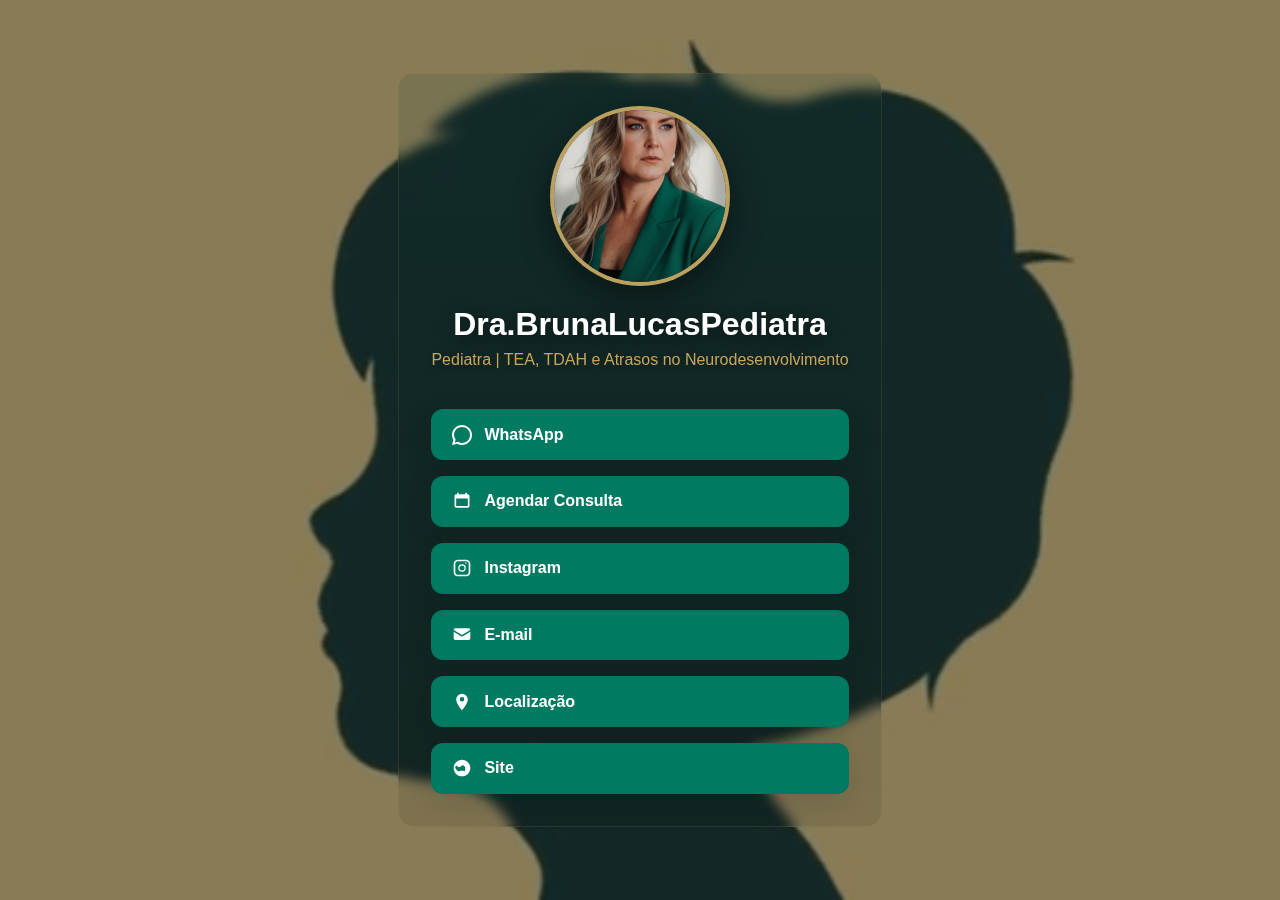
<file: LinkDraBruna.html>
<!DOCTYPE html>
<html lang="en">
<head>
    <meta charset="UTF-8">
    <meta name="viewport" content="width=device-width, initial-scale=1.0">
    <link rel="stylesheet" href="style.css">

    <title>perfil contatos</title>
</head>
<body>

<!-- Linktree Section -->
    <section class="linktree-section" id="linktree">
        <!-- vídeo de fundo: coloque o arquivo em img/bg-loop.mp4 (ou altere o caminho abaixo) -->
        <video class="bg-video" autoplay muted loop playsinline poster="img/Dra. Bruna.jpg" aria-hidden="true">
            <source src="videos/videoplayback.mp4" type="video/mp4">
            <!-- fallback: imagem -->
            Seu navegador não suporta vídeo. <img src="img/Dra. Bruna.jpg" alt="">
        </video>
        <div class="profile-container">
            <!-- usar foto real em assets/bruna-profile.jpg -->
            <img src="img/Dra. Bruna.jpg" alt="Foto Dra. Bruna Lucas" class="profile-photo" tabindex="0">

            <h1 class="profile-name">Dra.BrunaLucasPediatra</h1>
            <p class="profile-title">Pediatra | TEA, TDAH e Atrasos no Neurodesenvolvimento</p>

            <div class="links-container">
                <a href="https://wa.me/5562983100023?text=Ol%C3%A1%2C%20gostaria%20de%20agendar%20uma%20consulta" target="_blank" rel="noopener noreferrer" class="link-button"
                    aria-label="Whatsapp">
                    <!-- SVG ícone WhatsApp -->
                    <svg viewBox="0 0 24 24" aria-hidden="true" focusable="false">
                        <path fill="currentColor"
                            d="M20.52 3.48A11.94 11.94 0 0012 0C5.37 0 0 5.37 0 12c0 2.12.56 4.14 1.62 5.95L0 24l6.32-1.64A11.94 11.94 0 0012 24c6.63 0 12-5.37 12-12 0-3.21-1.26-6.22-3.48-8.52zM12 21.6c-1.6 0-3.16-.42-4.54-1.22l-.33-.19-3.75.98.99-3.67-.21-.36A9.6 9.6 0 012.4 12c0-5.31 4.29-9.6 9.6-9.6 2.57 0 4.98.99 6.8 2.81A9.52 9.52 0 0121.6 12c0 5.31-4.29 9.6-9.6 9.6z" />
                    </svg>
                    <span>WhatsApp</span>
                </a>

                <a href="https://wa.me/5562983100023?text=Ol%C3%A1%2C%20gostaria%20de%20agendar%20uma%20consulta"
                    target="_blank" rel="noopener noreferrer" class="link-button" aria-label="Agendar consulta">
                    <!-- SVG ícone calendar -->
                    <svg viewBox="0 0 24 24" aria-hidden="true" focusable="false">
                        <path fill="currentColor"
                            d="M19 4h-1V2h-2v2H8V2H6v2H5a2 2 0 00-2 2v12a2 2 0 002 2h14a2 2 0 002-2V6a2 2 0 00-2-2zm0 14H5V9h14v9z" />
                    </svg>
                    <span>Agendar Consulta</span>
                </a>

                <a href="https://www.instagram.com/dra.brunalucaspediatra?utm_source=ig_web_button_share_sheet&igsh=ZDNlZDc0MzIxNw=="
                    target="_blank" rel="noopener noreferrer" class="link-button" aria-label="Instagram">
                    <!-- SVG ícone Instagram (simplificado) -->
                    <svg viewBox="0 0 24 24" aria-hidden="true" focusable="false">
                        <path fill="currentColor"
                            d="M7 2C4.24 2 2 4.24 2 7v10c0 2.76 2.24 5 5 5h10c2.76 0 5-2.24 5-5V7c0-2.76-2.24-5-5-5H7zm10 2a3 3 0 013 3v10a3 3 0 01-3 3H7a3 3 0 01-3-3V7a3 3 0 013-3h10zM12 7.5A4.5 4.5 0 1016.5 12 4.5 4.5 0 0012 7.5zm0 7.5A3 3 0 1115 12a3 3 0 01-3 3zM17.5 6.1a.9.9 0 11-.9-.9.9.9 0 01.9.9z" />
                    </svg>
                    <span>Instagram</span>
                </a>

                <a href="mailto:dra.brunalucaspediatra@gmail.com" class="link-button" aria-label="E-mail">
                    <!-- SVG ícone email -->
                    <svg viewBox="0 0 24 24" aria-hidden="true" focusable="false">
                        <path fill="currentColor"
                            d="M20 4H4a2 2 0 00-2 2v0l10 6 10-6v0a2 2 0 00-2-2zM2 8v8a2 2 0 002 2h16a2 2 0 002-2V8l-10 6L2 8z" />
                    </svg>
                    <span>E-mail</span>
                </a>

                <a href="https://maps.app.goo.gl/AXLDYGehHSSDEPUj6?g_st=ipc" target="_blank" rel="noopener noreferrer"
                    class="link-button" aria-label="Localização">
                    <!-- SVG ícone location -->
                    <svg viewBox="0 0 24 24" aria-hidden="true" focusable="false">
                        <path fill="currentColor"
                            d="M12 2a7 7 0 00-7 7c0 5.25 7 13 7 13s7-7.75 7-13a7 7 0 00-7-7zm0 9.5A2.5 2.5 0 1112 6a2.5 2.5 0 010 5.5z" />
                    </svg>
                    <span>Localização</span>
                </a>
                <a href="https://drabrunalucas.com.br/" target="_blank" rel="noopener noreferrer"
                    class="link-button" aria-label="Site">
                    <!-- SVG ícone site (globo terrestre) -->
                    <svg viewBox="0 0 24 24" aria-hidden="true" focusable="false" width="24" height="24">
                        <path fill="currentColor" d="M12 2C6.48 2 2 6.48 2 12s4.48 10 10 10 10-4.48 10-10S17.52 2 12 2zm3.6 14.12c-.32-.17-.71-.32-1.17-.46-.86-.25-1.87-.4-2.69-.4-.82 0-1.83.15-2.69.4-.46.14-.85.29-1.17.46A8.05 8.05 0 014 12c0-1.1.23-2.16.65-3.11.05.01.09.04.14.06.46.25.9.5 1.4.68C6.5 10.39 7.4 11 8.5 11c1.1 0 2-.61 2.83-1.37.57-.51 1.08-.99 1.67-1.37C14.3 9 15.1 10 15.6 11c.72 1.53.4 3.3-.4 4.62zM9 6.9c.2 1.1.56 2 1.05 2.9C9.88 9.02 9.46 7.99 9 6.9z"/>
                    </svg>
                    <span>Site</span>
                </a>
            </div>
        </div>

       
    </section>

    </body>
</html>
</file>
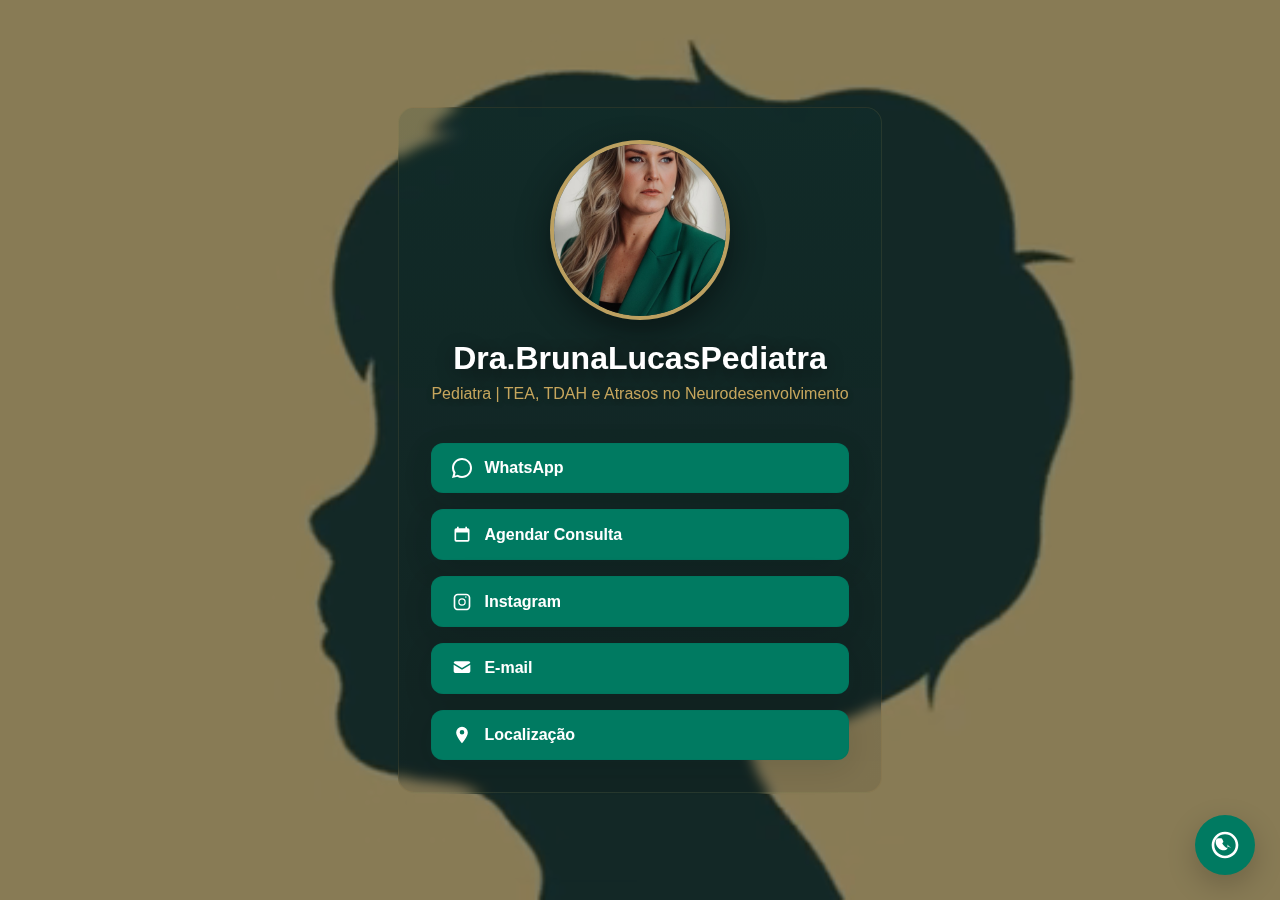
<file: perfil-contatos.html>
<!DOCTYPE html>
<html lang="en">
<head>
    <meta charset="UTF-8">
    <meta name="viewport" content="width=device-width, initial-scale=1.0">
    <link rel="stylesheet" href="style.css">

    <title>perfil contatos</title>
</head>
<body>

<!-- Linktree Section -->
    <section class="linktree-section" id="linktree">
        <!-- vídeo de fundo: coloque o arquivo em img/bg-loop.mp4 (ou altere o caminho abaixo) -->
        <video class="bg-video" autoplay muted loop playsinline poster="img/Dra. Bruna.jpg" aria-hidden="true">
            <source src="videos/videoplayback.mp4" type="video/mp4">
            <!-- fallback: imagem -->
            Seu navegador não suporta vídeo. <img src="img/Dra. Bruna.jpg" alt="">
        </video>
        <div class="profile-container">
            <!-- usar foto real em assets/bruna-profile.jpg -->
            <img src="img/Dra. Bruna.jpg" alt="Foto Dra. Bruna Lucas" class="profile-photo" tabindex="0">

            <h1 class="profile-name">Dra.BrunaLucasPediatra</h1>
            <p class="profile-title">Pediatra | TEA, TDAH e Atrasos no Neurodesenvolvimento</p>

            <div class="links-container">
                <a href="https://wa.me/5562983100023?text=Ol%C3%A1%2C%20gostaria%20de%20agendar%20uma%20consulta" target="_blank" rel="noopener noreferrer" class="link-button"
                    aria-label="Whatsapp">
                    <!-- SVG ícone WhatsApp -->
                    <svg viewBox="0 0 24 24" aria-hidden="true" focusable="false">
                        <path fill="currentColor"
                            d="M20.52 3.48A11.94 11.94 0 0012 0C5.37 0 0 5.37 0 12c0 2.12.56 4.14 1.62 5.95L0 24l6.32-1.64A11.94 11.94 0 0012 24c6.63 0 12-5.37 12-12 0-3.21-1.26-6.22-3.48-8.52zM12 21.6c-1.6 0-3.16-.42-4.54-1.22l-.33-.19-3.75.98.99-3.67-.21-.36A9.6 9.6 0 012.4 12c0-5.31 4.29-9.6 9.6-9.6 2.57 0 4.98.99 6.8 2.81A9.52 9.52 0 0121.6 12c0 5.31-4.29 9.6-9.6 9.6z" />
                    </svg>
                    <span>WhatsApp</span>
                </a>

                <a href="https://wa.me/5562983100023?text=Ol%C3%A1%2C%20gostaria%20de%20agendar%20uma%20consulta"
                    target="_blank" rel="noopener noreferrer" class="link-button" aria-label="Agendar consulta">
                    <!-- SVG ícone calendar -->
                    <svg viewBox="0 0 24 24" aria-hidden="true" focusable="false">
                        <path fill="currentColor"
                            d="M19 4h-1V2h-2v2H8V2H6v2H5a2 2 0 00-2 2v12a2 2 0 002 2h14a2 2 0 002-2V6a2 2 0 00-2-2zm0 14H5V9h14v9z" />
                    </svg>
                    <span>Agendar Consulta</span>
                </a>

                <a href="https://www.instagram.com/dra.brunalucaspediatra?utm_source=ig_web_button_share_sheet&igsh=ZDNlZDc0MzIxNw=="
                    target="_blank" rel="noopener noreferrer" class="link-button" aria-label="Instagram">
                    <!-- SVG ícone Instagram (simplificado) -->
                    <svg viewBox="0 0 24 24" aria-hidden="true" focusable="false">
                        <path fill="currentColor"
                            d="M7 2C4.24 2 2 4.24 2 7v10c0 2.76 2.24 5 5 5h10c2.76 0 5-2.24 5-5V7c0-2.76-2.24-5-5-5H7zm10 2a3 3 0 013 3v10a3 3 0 01-3 3H7a3 3 0 01-3-3V7a3 3 0 013-3h10zM12 7.5A4.5 4.5 0 1016.5 12 4.5 4.5 0 0012 7.5zm0 7.5A3 3 0 1115 12a3 3 0 01-3 3zM17.5 6.1a.9.9 0 11-.9-.9.9.9 0 01.9.9z" />
                    </svg>
                    <span>Instagram</span>
                </a>

                <a href="mailto:dra.brunalucaspediatra@gmail.com" class="link-button" aria-label="E-mail">
                    <!-- SVG ícone email -->
                    <svg viewBox="0 0 24 24" aria-hidden="true" focusable="false">
                        <path fill="currentColor"
                            d="M20 4H4a2 2 0 00-2 2v0l10 6 10-6v0a2 2 0 00-2-2zM2 8v8a2 2 0 002 2h16a2 2 0 002-2V8l-10 6L2 8z" />
                    </svg>
                    <span>E-mail</span>
                </a>

                <a href="https://maps.app.goo.gl/AXLDYGehHSSDEPUj6?g_st=ipc" target="_blank" rel="noopener noreferrer"
                    class="link-button" aria-label="Localização">
                    <!-- SVG ícone location -->
                    <svg viewBox="0 0 24 24" aria-hidden="true" focusable="false">
                        <path fill="currentColor"
                            d="M12 2a7 7 0 00-7 7c0 5.25 7 13 7 13s7-7.75 7-13a7 7 0 00-7-7zm0 9.5A2.5 2.5 0 1112 6a2.5 2.5 0 010 5.5z" />
                    </svg>
                    <span>Localização</span>
                </a>
            </div>
        </div>

       
    </section>

    <a href="https://wa.me/5562983100023?text=Ol%C3%A1!%20Gostaria%20de%20agendar%20uma%20consulta." class="whatsapp-float" target="_blank" rel="noopener noreferrer" aria-label="Abrir conversa no WhatsApp">
        <svg xmlns="http://www.w3.org/2000/svg" viewBox="0 0 24 24" fill="currentColor" width="32px" height="32px">
            <path d="M16.6 14.2l-1.5-0.7c-0.5-0.2-0.8-0.1-1.1 0.2l-0.5 0.6c-1.5-0.8-2.8-2.1-3.6-3.6l0.6-0.5c0.3-0.3 0.4-0.6 0.2-1.1l-0.7-1.5c-0.2-0.5-0.7-0.7-1.2-0.7H7.1c-0.5 0-1 0.2-1.3 0.5C5.3 8.1 5 8.8 5 9.5c0 3.5 2.8 6.5 6.5 6.5c0.7 0 1.4-0.3 1.9-0.8c0.3-0.3 0.5-0.8 0.5-1.3v-1.4c0-0.5-0.2-1-0.7-1.2z M12 2C6.5 2 2 6.5 2 12s4.5 10 10 10s10-4.5 10-10S17.5 2 12 2zm0 18c-4.4 0-8-3.6-8-8s3.6-8 8-8s8 3.6 8 8s-3.6 8-8 8z"/>
        </svg>
    </a>

    </body>
</html>
</file>
<file: style.css>
* {
    margin: 0;
    padding: 0;
    box-sizing: border-box;
}

:root {
    /* paleta inspirada na logo */
    --brand-dark: #0a3832;
    /* fundo profundo da logo */
    --brand: #007a61;
    /* verde principal */
    --gold: #c6a65d;
    /* dourado quente */
    --white: #FFFFFF;
    --muted-bg: #f8f7f5;
    --text-dark: #1e2f2d;
    --header-height: 80px;
    --footer-height: 80px;
}

html,
body {
    font-family: 'Poppins', sans-serif;
    color: var(--text-dark);
    overflow-x: hidden;
    max-width: 100%;
    background: var(--muted-bg);
}

/* ===== HEADER E NAVEGAÇÃO ===== */
.header {
    position: fixed;
    top: 0;
    left: 0;
    right: 0;
    z-index: 999;
    background: linear-gradient(180deg, rgba(10, 56, 50, 0.98), rgba(10, 56, 50, 0.92));
    backdrop-filter: blur(8px);
    border-bottom: 1px solid rgba(198, 166, 93, 0.1);
    box-shadow: 0 4px 20px rgba(0, 0, 0, 0.1);
}

.header-container {
    max-width: 1200px;
    margin: 0 auto;
    padding: 0.75rem 2rem;
    display: flex;
    justify-content: space-between;
    align-items: center;
}

.logo-container {
    flex-shrink: 0;
}

.logo-link {
    display: flex;
    align-items: center;
    text-decoration: none;
    transition: transform 0.3s ease;
}

.logo-link:hover {
    transform: scale(1.05);
}

.logo-img {
    width: auto;
    height: 55px;
    object-fit: cover;
    display: block;
}

/* Menu Hamburguer */
.menu-toggle {
    display: none;
    flex-direction: column;
    gap: 5px;
    background: transparent;
    border: none;
    cursor: pointer;
    padding: 0.5rem;
    align-items: center;
    z-index: 1001;
}

.hamburger {
    display: flex;
    flex-direction: column;
    gap: 5px;
    margin-right: 23px;
}

.line {
    width: 24px;
    height: 2.5px;
    background: var(--white);
    border-radius: 2px;
    transition: all 0.3s ease;
}

.menu-toggle.active .line1 {
    transform: rotate(45deg) translate(8px, 8px);
}

.menu-toggle.active .line2 {
    opacity: 0;
}

.menu-toggle.active .line3 {
    transform: rotate(-45deg) translate(8px, -8px);
}

/* Navegação Desktop */
.navbar {
    display: flex;
    align-items: center;
}

.nav-list {
    display: flex;
    list-style: none;
    gap: 0.5rem;
    align-items: center;
    margin: 0;
    padding: 0;
}

.nav-link {
    color: rgba(255, 255, 255, 0.9);
    text-decoration: none;
    padding: 0.75rem 1.25rem;
    border-radius: 8px;
    font-weight: 400;
    transition: all 0.3s ease;
    font-size: 0.95rem;
    position: relative;
}

.nav-link:hover {
    color: var(--white);
    background: rgba(203, 168, 90, 0.1);
}

.nav-link.cta-link {
    background: linear-gradient(90deg, var(--gold), #d8b35a);
    color: var(--brand-dark);
    font-weight: 500;
    padding: clamp(0.6rem, 2vw, 0.75rem) clamp(1rem, 3vw, 1.5rem);
    font-size: clamp(0.9rem, 2.5vw, 1rem);
}

.nav-link.cta-link:hover {
    background: linear-gradient(90deg, #d8b35a, var(--gold));
    color: var(--brand-dark);
}

.nav-link.cta-link:hover {
    background: linear-gradient(90deg, #d8b35a, var(--gold));
    transform: translateY(-2px);
    box-shadow: 0 8px 20px rgba(203, 168, 90, 0.3);
}

/* ===== SEÇÃO HERO ===== */
.hero-section {
    /* minimizar overflow causado por header fixo: usa viewport minus header */
    min-height: calc(100vh - var(--header-height));
    display: flex;
    align-items: center;
    justify-content: center;
    position: relative;
    overflow: hidden;
    /* Garante que o overlay não vaze */
    padding-top: var(--header-height);
    /* ajusta para o header */
}

.hero-background {
    position: absolute;
    inset: 0;
    background: linear-gradient(135deg, rgba(11, 58, 52, 0.993) 70%, rgba(0, 122, 97, 0.38) 60%);
    z-index: 0;
}

.hero-gradient-overlay {
    position: absolute;
    inset: 0;
    background: radial-gradient(circle at 60% 40%, rgba(198, 166, 93, 0.08) 0%, transparent 60%);
    z-index: 1;
}

.hero-content {
    display: grid;
    /* columns: main text flexible + visual column fixed-ish */
    grid-template-columns: minmax(0, 1fr) minmax(300px, 520px);
    /* Colunas mais flexíveis */
    gap: 2.5rem;
    align-items: center;
    z-index: 2;
    position: relative;
    max-width: 1200px;
    margin: 0 auto;
    padding: 2rem;
    width: 100%;
}

.hero-image {
    animation: fadeInRight 0.8s ease-out;
    position: relative;
    display: flex;
    align-items: center;
    justify-content: center;
    /* keeps image column from shrinking too much on wide screens */
    max-width: 520px;
    width: 100%;
}

/* Avoid hero-image overlapping text on larger displays */
@media (min-width: 900px) {
    .hero-content {
        display: flex; /* Alterado para flexbox */
        flex-direction: column; /* Empilha os itens verticalmente */
        align-items: center; /* Centraliza os itens */
        gap: 3rem;
    }

    .hero-image {
        order: -1; /* Coloca a imagem acima do texto */
        justify-self: center; /* Centraliza a imagem na coluna */
        max-width: 520px;
    }

    .hero-text {
        order: 1; /* Coloca o texto abaixo da imagem */
        text-align: center; /* Centraliza o texto */
        padding-right: 0; /* Remove padding lateral desnecessário */
        position: relative;
        z-index: 3;
    }
}

@media (min-width: 1200px) {
    .hero-content {
        gap: 4rem;
        /* even larger gap on wide desktop */
    }

    .hero-image {
        max-width: 600px;
        /* allow larger hero image but still within column width */
    }

    .hero-text {
        padding-right: 2rem;
        /* more breathing room */
    }
}

/* On very wide screens increase visual presence slightly */
@media (min-width: 1400px) {
    .hero-content {
        grid-template-columns: minmax(0, 1fr) minmax(360px, 600px);
        gap: 3.5rem;
    }

    .hero-image {
        max-width: 600px;
    }
}

.hero-text {
    color: var(--white);
    animation: fadeInUp 0.8s ease-out;
}

.hero-title {
    font-size: clamp(2.2rem, 5vw, 3.2rem);
    font-weight: 700;
    margin-bottom: 1rem;
    z-index: 100;
    line-height: 1.2;
    color: var(--white); /* Adicionado para garantir a cor branca */
}

/* Container for the canvas-powered particle title reveal */
.hero-title-wrapper {
    display: inline-block;
    position: relative;
    line-height: 1.2;
    vertical-align: middle;
}

/* Canvas overlay that draws the particles. The DOM H1 remains in place for accessibility and SEO */
.title-canvas {
    position: absolute;
    inset: 0;
    width: 100%;
    height: 100%;
    pointer-events: none;
    /* allow clicks to pass through to the CTA */
    z-index: 5;
    mix-blend-mode: screen;
    /* subtle color blend over the background */
}



/* fallback for users that prefer reduced motion */
.hero-title-wrapper.reduced-motion .hero-title {
    color: var(--white);
    text-shadow: 0 4px 15px rgba(0, 0, 0, 0.25);
}

/* Respect prefer-reduced-motion: hide the particle canvas and show H1 */
@media (prefers-reduced-motion: reduce) {
    .title-canvas {
        display: none !important;
    }

    .hero-title-wrapper .hero-title {
        color: var(--white) !important;
    }
}

/* Smaller screens: reduce particle density and keep the canvas aligned */
@media (max-width: 900px) {
    .title-canvas {
        mix-blend-mode: normal;
    }
}

.hero-subtitle {
    font-size: clamp(1.1rem, 2.5vw, 1.3rem);
    color: rgba(255, 255, 255, 0.9);
    margin-bottom: 2rem;
    font-weight: 400;
    max-width: 550px;
}

.hero-cta {
    display: flex;
    gap: 1rem;
    flex-wrap: wrap;
    margin-bottom: 3rem;
}

.btn-lg {
    padding: 1rem 2rem;
    font-size: 1rem;
    border-radius: 12px;
    text-decoration: none;
    font-weight: 600;
    transition: all 0.3s ease;
    display: inline-block;
    border: none;
    cursor: pointer;
}

.btn-primary {
    background: linear-gradient(90deg, var(--gold), #d8b35a);
    color: var(--brand-dark);
    box-shadow: 0 10px 25px rgba(198, 166, 93, 0.25);
}

.btn-primary:hover {
    transform: translateY(-3px);
    box-shadow: 0 12px 35px rgba(198, 166, 93, 0.35);
    background: linear-gradient(90deg, #d8b35a, var(--gold));
}

.btn-ghost {
    background: rgba(238, 161, 61, 0.705);
    color: var(--white);
    border: 2px solid rgba(255, 255, 255, 0.89);
}

.btn-ghost:hover {
    background: rgb(74, 100, 73);
    border-color: var(--white);
}

.hero-badges {
    display: flex;
    flex-direction: column;
    gap: 0.75rem;
}

.badge-item {
    display: flex;
    align-items: center;
    gap: 0.75rem;
    font-size: 0.95rem;
    color: rgba(255, 255, 255, 0.9);
}

.badge-icon {
    display: inline-flex;
    align-items: center;
    justify-content: center;
    width: 24px;
    height: 24px;
    background: rgba(198, 166, 93, 0.2);
    border-radius: 50%;
    color: var(--gold);
    font-weight: 700;
    flex-shrink: 0;
}

.hero-image {
    animation: fadeInRight 0.8s ease-out;
    position: relative;
    display: flex;
    align-items: center;
    justify-content: center;
    /* keep column width bounded */
    max-width: 520px;
    width: 100%;
}

.image-wrapper {
    position: relative;
    display: inline-block;
    width: 100%;
    /* Ocupa toda a coluna do grid */
    height: 100%;
    /* Ocupa toda a altura disponível */
    margin: 0 auto;
}

/* Specific sizing for hero slideshow wrapper to ensure a wide rectangular hero */
.image-wrapper.hero-slideshow {
    max-width: 100%;
    /* Remove max-width fixo para se adaptar ao grid */
    width: 100%;
    height: 600px;
    margin: 0 auto;
    border-radius: 20px;
}

/* Smaller screens: stack hero content and reduce hero height */
@media (max-width: 900px) {
    .hero-section {
        padding-top: 100px;
        /* Mais espaço no topo em telas menores */
        padding-bottom: 4rem;
        min-height: auto;
        /* Altura automática para se ajustar ao conteúdo */
    }

    .hero-content {
        grid-template-columns: 1fr;
        gap: 1.5rem;
        padding: 1.5rem;
        text-align: center;
        /* Centraliza o texto quando empilhado */
    }

    .hero-image {
        order: -1;
        /* coloca a imagem acima do texto no mobile */
        max-width: 100%;
        margin-bottom: 0.75rem;
    }

    .image-wrapper.hero-slideshow {
        height: 400px;
        max-width: 98vw;
        border-radius: 12px;
    }

    .image-wrapper img {
        object-position: center center;
    }
}

.image-wrapper::before {
    content: '';
    position: absolute;
    inset: -6px;
    /* reduz ligeiramente a área para evitar overflow visual */
    background: radial-gradient(circle at 30% 30%, rgba(198, 166, 93, 0.15), transparent 70%);
    border-radius: 20px;
    z-index: -1;
}

.image-wrapper img {
    width: 100%;
    height: auto;
    height: 100%;
    /* Faz a imagem preencher o wrapper */
    display: block;
    border-radius: 20px;
    box-shadow: 0 20px 50px rgba(0, 0, 0, 0.25);
    object-fit: cover;
    /* Garante que a imagem cubra o espaço sem distorcer */
}

/* Specific sizing for hero slideshow wrapper to ensure a wide rectangular hero */
.image-wrapper.hero-slideshow {
    max-width: 100%;
    width: 100%;
    margin: 0 auto;
    border-radius: 20px;
    /* prefer aspect handled in inline head styles, but keep fallback */
}

.image-wrapper.hero-slideshow .hero-slide,
.image-wrapper.hero-slideshow img {
    width: 100%;
    height: 700px;
    object-fit: cover;
}

/* ===== MOBILE MENU ===== */
@media (max-width: 768px) {
    .menu-toggle {
        display: flex;
    }

    .navbar {
        position: fixed;
        top: var(--header-height);
        /* Altura do novo header */
        height: calc(100vh - var(--header-height) - var(--footer-height));
        left: 0;
        right: 0;
        top: 63px;
        background: linear-gradient(180deg, rgba(11, 63, 58, 0.99), rgba(11, 63, 58, 0.95));
        backdrop-filter: blur(10px);
        flex-direction: column;
        justify-content: flex-start;
        padding: 2rem;
        transform: translateX(-100%);
        transition: transform 0.3s ease;
        overflow-y: auto;
        z-index: 998;
    }

    .navbar.active {
        transform: translateX(0);
    }

    .nav-list {
        flex-direction: column;
        width: 100%;
        gap: 0.5rem;
    }

    .nav-link {
        width: 100%;
        padding: 1rem;
        text-align: left;
        display: block;
    }

    .nav-link.cta-link {
        margin-top: 1rem;
        text-align: center;
    }

    /* Hero Section Mobile */
    .hero-content {
        grid-template-columns: 1fr;
        gap: 2rem;
        padding: 1.5rem;
    }

    .hero-title {
        font-size: 1.8rem;
    }

    .hero-cta {
        flex-direction: column;
    }

    .btn-lg {
        width: 100%;
        text-align: center;
    }

    .hero-image {
        order: -1;
        margin-bottom: 1.5rem;
        /* Espaço entre imagem e texto */
    }

    .image-wrapper {
        max-width: 350px;
    }

    /* Media query para telas maiores, restaurando o layout desktop e escondendo o hambúrguer */
    @media (min-width: 960px) {
        .menu-toggle {
            display: none; /* Esconde o ícone de hambúrguer */
        }

        .navbar {
            position: static; /* Remove o posicionamento fixo */
            height: auto; /* Altura automática */
            background: transparent; /* Fundo transparente */
            backdrop-filter: none; /* Remove o filtro de desfoque */
            flex-direction: row; /* Volta a ser horizontal */
            justify-content: flex-end; /* Alinha à direita */
            padding: 0; /* Remove padding */
            transform: translateX(0); /* Garante que esteja visível */
            overflow-y: visible; /* Torna o overflow visível */
            z-index: auto; /* Reseta o z-index */
        }

        .nav-list {
            flex-direction: row; /* Volta a ser horizontal */
            width: auto; /* Largura automática */
            gap: 0.5rem; /* Espaçamento padrão */
        }

        .nav-link {
            width: auto; /* Largura automática */
            text-align: center; /* Centraliza o texto */
            display: inline-block; /* Exibição em linha */
        }

        .nav-link.cta-link {
            margin-top: 0; /* Remove margin-top */
            text-align: center; /* Centraliza o texto */
        }
    }
}

@media (max-width: 480px) {
    .header-container {
        padding: 0.75rem 1rem;
    }

    .logo-img {
        width: 100px;
        height: 40px;
    }

    .hero-badges {
        gap: 0.5rem;
    }

    .badge-item {
        font-size: 0.85rem;
    }
}

@keyframes fadeInRight {
    from {
        opacity: 0;
        transform: translateX(30px);
    }

    to {
        opacity: 1;
        transform: translateX(0);
    }
}

/* ===== CREDENTIALS SECTION ===== */
.credentials-section {
    background: var(--white);
    padding: 2.5rem 2rem;
    border-bottom: 1px solid #e8e5e1;
}

.credentials-grid {
    max-width: 1100px;
    margin: 0 auto;
    display: grid;
    grid-template-columns: repeat(auto-fit, minmax(250px, 1fr));
    gap: 2rem;
    align-items: center;
    text-align: center;
}

.credential-item {
    display: flex;
    flex-direction: column;
    align-items: center;
    gap: 0.5rem;
}

.credential-item svg {
    width: 32px;
    height: 32px;
    color: var(--gold);
    margin-bottom: 0.25rem;
}

.credential-value {
    font-size: 2rem;
    font-weight: 600;
    color: var(--brand-dark);
}

.credential-label {
    font-size: 1rem;
    color: var(--text-dark);
}

/* Linktree Section */
.linktree-section {
    min-height: 100vh;
    /* degrade semi-transparente para permitir ver o vídeo por baixo (fallback poster permanece em img/Dra. Bruna.jpg) */
    background: linear-gradient(135deg, rgba(11, 63, 58, 0.48) 0%, rgba(0, 111, 90, 0.38) 60%);
    /* background-size / position deixados como fallback caso o vídeo não carregue */
    background-size: cover;
    background-position: center;
    display: flex;
    flex-direction: column;
    align-items: center;
    justify-content: center;
    padding: 2rem;
    position: relative;
    color: var(--white);
    overflow: hidden;
    /* importante para esconder overflow do vídeo */
}

/* vídeo de fundo */
.linktree-section .bg-video {
    position: absolute;
    inset: 0;
    /* top:0; right:0; bottom:0; left:0; */
    width: 100%;
    height: 100%;
    object-fit: cover;
    object-position: center;
    z-index: 0;
    pointer-events: none;
    /* evita interferir em cliques */
    filter: brightness(.56) saturate(.95);
    /* ajuste visual para melhor contraste sobre conteúdo */
}

/* garantir que o conteúdo fique sobre o vídeo */
.profile-container {
    position: relative;
    z-index: 2;
    text-align: center;
    animation: fadeInUp 0.8s ease-out;
    backdrop-filter: blur(6px);
    padding: 2rem;
    border-radius: 16px;
    background: linear-gradient(180deg, rgba(11, 63, 58, 0.12), rgba(0, 0, 0, 0.08));
    border: 1px solid rgba(203, 168, 90, 0.12);
}

.profile-photo {
    width: clamp(110px, 18vw, 180px);
    height: clamp(110px, 18vw, 180px);
    border-radius: 50%;
    border: 4px solid rgba(198, 166, 100, 0.95);
    object-fit: cover;
    object-position: center;
    margin: 0 auto 1.25rem;
    box-shadow: 0 12px 34px rgba(0, 0, 0, 0.45);
    background: rgba(255, 255, 255, 0.06);
    display: block;
    transition: transform .35s ease, box-shadow .25s ease;
}

.profile-photo:focus,
.profile-photo:hover {
    transform: translateY(-4px) scale(1.04);
    outline: 3px solid rgba(198, 166, 100, 0.18);
    box-shadow: 0 18px 44px rgba(0, 0, 0, 0.5);
}

/* Nome, título e ênfases com cores da logo */
.profile-name {
    font-size: 2rem;
    font-weight: 700;
    color: var(--white);
    margin-bottom: 0.5rem;
    text-shadow: 0 4px 18px rgba(0, 0, 0, 0.45);
}

.profile-title {
    font-size: 1rem;
    font-weight: 500;
    color: var(--gold);
    margin-bottom: 2.5rem;
    text-shadow: 0 2px 6px rgba(0, 0, 0, 0.28);
}

.links-container {
    display: flex;
    flex-direction: column;
    gap: 1rem;
    width: 100%;
    max-width: 500px;
}

/* botões claros com destaque em dourado ao hover */
.link-button {
    background: var(--brand);
    color: var(--white);
    padding: 0.9rem 1.25rem;
    border-radius: 12px;
    text-decoration: none;
    display: flex;
    align-items: center;
    justify-content: flex-start;
    gap: 0.75rem;
    font-weight: 600;
    transition: all 0.25s ease;
    box-shadow: 0 8px 30px rgba(3, 28, 26, 0.12);
    position: relative;
    overflow: hidden;
    border: 1px solid rgba(6, 45, 42, 0.04);
}

.link-button svg {
    width: 20px;
    height: 20px;
    flex-shrink: 0;
}

.link-button:focus {
    box-shadow: 0 0 0 4px rgba(0, 122, 97, 0.18);
}

.link-button:before {
    content: '';
    position: absolute;
    top: 0;
    left: -100%;
    width: 100%;
    height: 100%;
    background: transparent;
    transition: left 0.5s ease;
}

.link-button:hover:before {
    left: 100%;
}

.link-button:hover {
    transform: translateY(-3px);
    box-shadow: 0 14px 40px rgba(6, 45, 42, 0.18);
    background: var(--gold);
    color: var(--white);
}

.link-icon {
    font-size: 1.5rem;
}

.scroll-indicator {
    position: fixed;
    bottom: calc(var(--footer-height) + 16px);
    left: 50%;
    transform: translateX(-50%);
    z-index: 40;
    display: inline-flex;
    align-items: center;
    justify-content: center;
    width: 56px;
    height: 56px;
    border-radius: 999px;
    background: rgba(11, 63, 58, 0.06);
    backdrop-filter: blur(6px);
    box-shadow: 0 8px 30px rgba(0, 0, 0, 0.35);
    cursor: pointer;
    transition: transform .28s ease, box-shadow .28s ease;
    outline: none;
    animation: bounce 2.2s infinite;
}

.scroll-indicator:focus,
.scroll-indicator:hover {
    transform: translateX(-50%) translateY(-6px) scale(1.02);
    box-shadow: 0 20px 40px rgba(0, 0, 0, 0.45);
}

.scroll-arrow {
    width: 44px;
    height: 44px;
    display: block;
}

/* Main Content Sections */
.main-content {
    background: var(--muted-bg);
}

/* ...existing code... */

.section {
    padding: 5rem 2rem;
    max-width: 1200px;
    margin: 0 auto;
    opacity: 0;
    transform: translateY(50px);
    transition: all 0.8s ease;
}

.section.visible {
    opacity: 1;
    transform: translateY(0);
}

/* títulos de seção e acentos em verde/dourado */
.section-title {
    font-size: 2.5rem;
    color: var(--brand);
    text-align: center;
    margin-bottom: 3rem;
    position: relative;
    padding-bottom: 1rem;
}

.section-title:after {
    content: '';
    position: absolute;
    bottom: 0;
    left: 50%;
    transform: translateX(-50%);
    width: 80px;
    height: 4px;
    background: linear-gradient(90deg, var(--gold), rgba(198, 166, 93, 0.85));
    border-radius: 2px;
}

/* About Section */
.about-content {
    display: grid;
    grid-template-columns: 1fr 360px;
    gap: 2rem;
    align-items: center;
    width: 100%;
    max-width: 1100px;
    margin: 0 auto;
    padding: 0;
}

.about-text {
    color: var(--text-dark, #203230);
    font-size: 1.05rem;
    line-height: 1.75;
    text-align: left;
}

.about-text p {
    margin-bottom: 1rem;
    color: #2f4a44;
}

/* destaque do CRM */
.about-text strong {
    color: var(--brand-dark);
}

/* foto da Dra. — crop seguro, contraste e borda sutil */
.about-photo {
    width: 100%;
    max-width: 360px;
    height: auto;
    display: block;
    margin: 0;
    border-radius: 14px;
    object-fit: cover;
    object-position: center;
    box-shadow: 0 14px 40px rgba(3, 28, 26, 0.12);
    border: 1px solid rgba(11, 63, 58, 0.06);
}

/* espaçamento entre parágrafos caso HTML contenha <br> */
.about-text br {
    display: none;
}

/* responsivo: empilha e amplia imagem */
@media (max-width: 900px) {
    .about-content {
        grid-template-columns: 1fr;
        gap: 1.25rem;
    }

    .about-photo {
        max-width: 420px;
        margin: 0 auto;
        width: 88%;
    }

    .about-text {
        font-size: 1rem;
    }
}

/* PN Inclusiva Slider (continuidade suave) */
.pn-slider {
    /* Transformado em um card de destaque */
    background: linear-gradient(180deg, rgba(198, 166, 93, 0.03), rgba(10, 56, 50, 0.02));
    padding: 2.5rem;
    border-radius: 20px;
}

.pn-slider .slider-title {
    text-align: center;
    margin-bottom: 1rem;
    color: var(--brand-dark);
    font-size: 1.6rem;
    line-height: 1.3;
}

.pn-content-wrapper {
    /* Layout simplificado para texto acima da galeria */
    text-align: center;
}

.pn-text-content {
    flex-grow: 1;
    /* Permite que o conteúdo de texto ocupe o espaço disponível */
    /* Largura máxima para o bloco de texto */
    line-height: 1.7;
    color: #2f4a44;
    font-size: 1.02rem;
    max-width: 800px;
    margin: 0 auto 2.5rem;
}

.pn-text-content p {
    margin-bottom: 1rem;
}

.pn-issues-list {
    list-style: none;
    padding-left: 0;
    margin: 1.5rem auto;
    display: inline-flex;
    flex-direction: column;
    gap: 0.75rem;
}

.pn-issues-list li {
    position: relative;
    display: flex;
    align-items: flex-start;
    margin-bottom: 0.5rem;
    color: #2f4a44;
}

.pn-issues-list li .icon {
    display: flex;
    align-items: center;
    justify-content: center;
    margin-right: 0.75rem;
    color: var(--gold);
    /* Usa uma cor da marca para o ícone */
    flex-shrink: 0;
    padding-top: 0.1em;
    /* Ajuste fino para alinhamento */
}

.pn-issues-list li .icon svg {
    width: 20px;
    height: 20px;
}

.pn-slider .viewport {
    /* Novo estilo para galeria rolável */
    overflow-x: auto;
    padding: 1rem 0;
    /* Adiciona espaço para a sombra e a barra de rolagem */
    -webkit-overflow-scrolling: touch;
    /* Scroll suave em iOS */
    scrollbar-width: thin;
    scrollbar-color: var(--gold) transparent;
}

.pn-slider .track {
    display: flex;
    gap: 1.5rem;
    width: max-content;
    /* Permite que o conteúdo ultrapasse a viewport */
}

.pn-slider .slide {
    height: 400px;
    /* Altura fixa e menor para as imagens */
    width: auto;
    border-radius: 12px;
    overflow: hidden;
    box-shadow: 0 10px 30px rgba(11, 63, 58, 0.1);
    transition: transform 0.3s ease, box-shadow 0.3s ease;
}

.pn-slider .slide:hover {
    transform: translateY(-8px);
    box-shadow: 0 18px 40px rgba(11, 63, 58, 0.15);
}

.pn-slider .slide img {
    width: 100%;
    height: 100%;
    object-fit: contain;
    /* Garante que a imagem inteira seja visível */
    background-color: #eef2f1;
    /* Fundo para preencher espaço vazio */
}

/* small screens */
@media (max-width: 720px) {
    .pn-slider {
        padding: 1.5rem;
    }

    .pn-content-wrapper {
        text-align: left;
    }

    .pn-slider .slide {
        height: 350px;
    }
}

/* Primeiro Sinal (Seção explicativa) */
.first-sign-section {
    background: var(--white);
    padding: 2rem;
    border-radius: 16px;
    box-shadow: 0 10px 30px rgba(11, 63, 58, 0.06);
}

.first-sign-figure {
    width: 100%;
    height: 100%;
    max-height: 500px;
    overflow: hidden;
    border-radius: 12px;
    display: block;
    box-shadow: 0 10px 30px rgba(0, 0, 0, 0.12);
}

.first-sign-figure img {
    width: 100%;
    height: 100%;
    object-fit: cover;
    object-position: center;
    display: block;
}

.first-sign-content {
    display: grid;
    grid-template-columns: 1fr;
    /* Default for mobile */
    gap: 1.5rem;
    align-items: center;
}

.first-sign-content h3 {
    margin-bottom: 0.5rem;
    font-size: 1.6rem;
    color: var(--brand-dark);
}

.first-sign-content p {
    line-height: 1.7;
    color: #344a45;
    margin-bottom: 1rem;
    font-size: 1.02rem;
}

.first-sign-list {
    display: grid;
    gap: 0.6rem;
    margin: 1rem 0 1.25rem;
}

.first-sign-item {
    display: flex;
    gap: 0.9rem;
    align-items: flex-start;
}

.first-sign-item svg {
    width: 36px;
    height: 36px;
    flex-shrink: 0;
    color: var(--gold);
    margin-top: 4px;
}

.first-sign-note {
    border-left: 3px solid rgba(198, 166, 93, 0.18);
    padding-left: 1rem;
    color: #2f4a42;
    font-style: italic;
    background: rgba(198, 166, 93, 0.02);
    border-radius: 6px;
    padding: 0.75rem 1rem;
    margin-top: 0.75rem;
}

.first-sign-cta {
    margin-top: 1.15rem;
    display: flex;
    gap: 1rem;
    align-items: center;
}

.btn-ghost {
    background: var(--muted-bg);
    border: 1px solid rgba(248, 248, 248, 0.582);
    padding: 0.65rem 1rem;
    border-radius: 10px;
    color: var(--brand-dark);
    font-weight: 600;
    text-decoration: none;
    transition: all .22s ease;
}

.btn-primary {
    background: linear-gradient(90deg, var(--gold), #d8b35a);
    color: var(--brand-dark);
    padding: 0.65rem 1rem;
    border-radius: 10px;
    font-weight: 700;
    text-decoration: none;
    border: none;
}

.first-sign-signature {
    margin-top: 1.25rem;
    display: flex;
    gap: 0.75rem;
    align-items: center;
}

.signature-avatar {
    width: 56px;
    height: 56px;
    border-radius: 50%;
    overflow: hidden;
    box-shadow: 0 8px 22px rgba(0, 0, 0, 0.12);
}

.signature-avatar img {
    width: 100%;
    height: 100%;
    object-fit: cover;
    display: block;
}

.signature-meta {
    color: #27463f;
}

.signature-meta strong {
    display: block;
    color: var(--brand-dark);
}

@media (min-width: 901px) {
    .first-sign-content {
        grid-template-columns: minmax(300px, 440px) 1fr;
        /* Coluna flexível para evitar overflow */
        gap: 2.25rem;
        grid-template-areas:
            "figure title"
            "figure text"
            "figure list"
            "figure note"
            "figure cta"
            "figure signature";
    }

    .first-sign-figure {
        grid-area: figure;
        align-self: start;
        max-height: 500px;
    }
}

/* Specialties Section */
.specialties-grid {
    display: grid;
    grid-template-columns: repeat(auto-fit, minmax(300px, 1fr));
    gap: 2rem;
    margin-top: 3rem;
}

.specialty-card {
    background: var(--white);
    padding: 2rem;
    border-radius: 20px;
    text-align: center;
    transition: all 0.3s ease;
    border: 1px solid rgba(11, 63, 58, 0.08);
    box-shadow: 0 8px 25px rgba(3, 28, 26, 0.04);
}

.specialty-card:hover {
    transform: translateY(-10px);
    box-shadow: 0 15px 40px rgba(11, 63, 58, 0.12);
    border-color: rgba(198, 166, 93, 0.5);
}

.specialty-icon {
    margin-bottom: 1rem;
    color: var(--gold);
    height: 52px;
    display: inline-flex;
    align-items: center;
    justify-content: center;
}

.specialty-icon svg {
    width: 52px;
    height: 52px;
}

.specialty-title {
    font-size: 1.3rem;
    color: var(--brand-dark);
    margin-bottom: 1rem;
    font-weight: 600;
}

.specialty-description {
    line-height: 1.6;
    color: #344a45;
    font-size: 0.95rem;
}

/* Impact Banner */
.impact-banner {
    background: linear-gradient(135deg, var(--brand-dark), var(--brand));
    position: relative;
    overflow: hidden;
}

.impact-banner-grid {
    display: grid;
    grid-template-columns: 1fr 1fr;
    gap: 2rem;
    align-items: center;
    position: relative;
    z-index: 2;
    color: var(--white);
    text-align: left;
}

.impact-banner:before {
    content: '';
    position: absolute;
    top: 50%;
    left: 50%;
    width: 150%;
    height: 150%;
    transform: translate(-50%, -50%);
    background: radial-gradient(circle, rgba(198, 166, 93, 0.08) 0%, transparent 60%);
    animation: rotate 20s linear infinite;
}

.impact-image-wrapper {
    width: 100%;
    max-width: 450px;
    grid-area: image;
    /* Nomeia a área para o grid */
    justify-self: center;
}

.impact-image-wrapper img {
    width: 100%;
    height: auto;
    border-radius: 16px;
    box-shadow: 0 15px 40px rgba(0, 0, 0, 0.3);
}

.impact-content {
    display: flex;
    grid-area: content;
    /* Nomeia a área para o grid */
    flex-direction: column;
    gap: 1.5rem;
}

.impact-text {
    font-size: 2.2rem;
    font-weight: 600;
    margin-bottom: 0.75rem;
    display: flex;
    align-items: flex-start;
    justify-content: center;
    gap: 1rem;
}

.impact-text svg {
    width: 36px;
    height: 36px;
    color: var(--gold);
    flex-shrink: 0;
}

.impact-subtitle {
    font-size: 1.1rem;
    color: rgba(255, 255, 255, 0.85);
    line-height: 1.6;
}

.impact-locations {
    display: flex;
    gap: 2rem;
    flex-wrap: wrap;
    justify-content: center;
}

.location-item {
    background: rgba(255, 255, 255, 0.05);
    border: 1px solid rgba(198, 166, 93, 0.15);
    padding: 1.5rem;
    border-radius: 16px;
    flex: 1;
    backdrop-filter: blur(5px);
}

.location-item svg {
    width: 32px;
    height: 32px;
    color: var(--gold);
    margin-bottom: 0.75rem;
}

.impact-cta {
    background: var(--gold);
    color: var(--brand-dark);
    padding: 1rem 2.5rem;
    border-radius: 12px;
    text-decoration: none;
    font-weight: 700;
    font-size: 1.1rem;
    transition: all 0.3s ease;
    box-shadow: 0 10px 30px rgba(0, 0, 0, 0.2);
}

.impact-cta:hover {
    transform: translateY(-5px);
    box-shadow: 0 15px 40px rgba(0, 0, 0, 0.3);
    background: #d8b35a;
    align-self: flex-start;
}

@media (max-width: 900px) {
    .impact-banner-grid {
        grid-template-columns: 1fr;
        grid-template-areas: "content"
            "image";
        /* Define a ordem para mobile */
        text-align: center;
    }

    .impact-cta {
        align-self: center;
    }
}

@media (min-width: 901px) {
    .impact-banner-grid {
        grid-template-areas: "image content";
        /* Define a ordem para desktop */
    }
}


/* Contact Section */
.contact-grid {
    display: grid;
    /* Garante que o grid seja aplicado */
    grid-template-columns: 1fr 1fr;
    gap: 3rem;
    margin-top: 3rem;
}

.contact-info {
    display: flex;
    flex-direction: column;
    gap: 1.5rem;
}

.contact-item-link {
    text-decoration: none;
    color: inherit;
    display: block;
}

.contact-item {
    display: flex;
    align-items: flex-start;
    gap: 1rem;
    padding: 1.25rem;
    color: var(--brand);
    background: var(--white);
    border: 1px solid rgba(11, 63, 58, 0.08);
    border-radius: 16px;
    transition: all 0.3s ease;
    box-shadow: 0 8px 25px rgba(3, 28, 26, 0.04);
}

.contact-item:hover {
    transform: translateY(-8px);
    box-shadow: 0 15px 40px rgba(11, 63, 58, 0.12);
    border-color: rgba(198, 166, 93, 0.5);
}

.contact-icon {
    color: var(--gold);
    /* Corrigido para usar a variável CSS correta */
    flex-shrink: 0;
    margin-top: 0.1rem;
}

.contact-icon svg {
    width: 24px;
    height: 24px;
}

.contact-item strong {
    display: block;
    margin-bottom: 0.25rem;
}

.map-container {
    position: relative;
    padding-bottom: 75%;
    /* 4:3 Aspect Ratio (change this value for different ratios) */
    height: 0;
    overflow: hidden;
    grid-column: 2 / -1;
    /* default to second column on desktop */
}

.map-container iframe {
    position: absolute;
    top: 0;
    left: 0;
    width: 100%;
    height: 100%;
    border: 0;
}

@media (max-width: 768px) {
    .contact-grid {
        grid-template-columns: 1fr;
        /* single column on mobile */
    }

    .contact-info,
    .map-container {
        grid-column: 1 / -1;
        /* full width on mobile */
    }

    .map-container {
        padding-bottom: 56.25%;
        /* 16:9 Aspect Ratio for mobile */
    }
}

/* Responsividade da Seção de Contato */
@media (max-width: 900px) {
    .contact-grid {
        grid-template-columns: 1fr;
        /* Empilha as colunas em telas menores */
    }
}

/* Footer */
footer {
    background: linear-gradient(180deg, var(--brand-dark), #04332e);
    color: var(--white);
    text-align: center;
    padding: 2rem;
}

.footer-logo {
    font-size: 1.5rem;
    color: var(--gold);
    margin-bottom: 1rem;
    font-weight: 600;
}

.social-icons {
    display: flex;
    justify-content: center;
    gap: 1.5rem;
    margin: 1.5rem 0;
}

/* ajustes rápidos para ícones sociais */
.social-icon {
    width: 44px;
    height: 44px;
    display: inline-grid;
    place-items: center;
    border-radius: 50%;
    background: var(--gold);
    color: var(--brand-dark);
    text-decoration: none;
    transition: transform .28s ease, background .2s ease;
}

.social-icon:hover {
    transform: translateY(-4px) scale(1.03);
    background: #e6c37a;
}

/* Footer social icons: use the glyph icons (Font Awesome), no background circle; brand color for the glyph */
footer .social-icons .social-icon {
    background: none;
    width: auto;
    height: auto;
    padding: .25rem .4rem;
    border-radius: 6px;
    box-shadow: none;
}

footer .social-icons .social-icon i {
    font-size: 20px;
    display: inline-block;
}

footer .social-icons .social-icon.social-whatsapp i {
    color: #25D366;
}

footer .social-icons .social-icon.social-instagram i {
    color: #E1306C;
}

footer .social-icons .social-icon.social-email i {
    color: var(--white);
}

/* Ensure FA glyphs are rendered correctly and visible */
footer .social-icons .social-icon i {
    font-family: "Font Awesome 6 Brands", "Font Awesome 6 Free", "Font Awesome 5 Free";
    /* fallback */
    font-style: normal;
    font-weight: 400;
    line-height: 1;
    -webkit-font-smoothing: antialiased;
    -moz-osx-font-smoothing: grayscale;
}

footer .social-icons .social-icon i.fas,
footer .social-icons .social-icon i.fa-solid {
    font-weight: 900;
}

/* Social brand-specific styles */
/* previously had per-social backgrounds; now using Font Awesome glyphs and footer-specific styles */

.developer-credit {
    display: flex;
    gap: 0.6rem;
    align-items: center;
    justify-content: center;
    margin-top: 0.75rem;
    margin-bottom: 1rem;
}

.developer-credit a img {
    height: 28px;
    display: block;
}

/* Animations */
@keyframes fadeInUp {
    from {
        opacity: 0;
        transform: translateY(30px);
    }

    to {
        opacity: 1;
        transform: translateY(0);
    }
}

@keyframes pulse {

    0%,
    100% {
        transform: scale(1);
    }

    50% {
        transform: scale(1.05);
    }
}

@keyframes bounce {

    0%,
    100% {
        transform: translateX(-50%) translateY(0) scale(1.02);
    }

    50% {
        transform: translateX(-50%) translateY(-10px);
    }
}

@keyframes rotate {
    from {
        transform: rotate(0deg);
    }

    to {
        transform: rotate(360deg);
    }
}

/* Reviews Section */
.reviews-header {
    text-align: center;
    margin-bottom: 3rem;
}

.reviews-summary {
    display: flex;
    align-items: center;
    justify-content: center;
    gap: 1rem;
    margin-bottom: 1rem;
}

.reviews-summary .google-logo svg {
    width: 80px;
    height: auto;
}

.reviews-rating {
    font-size: 1.5rem;
    font-weight: 600;
    color: var(--brand-dark);
}

.reviews-stars {
    color: #fbbc05;
    /* Google yellow */
    display: flex;
}

.reviews-stars svg {
    width: 24px;
    height: 24px;
}

.reviews-count {
    color: #5f6368;
    /* Google grey */
}

.reviews-grid {
    display: grid;
    grid-template-columns: repeat(auto-fit, minmax(320px, 1fr));
    gap: 1.5rem;
}

.review-card {
    background: var(--white);
    padding: 1.5rem;
    border-radius: 16px;
    border: 1px solid rgba(11, 63, 58, 0.08);
    box-shadow: 0 8px 25px rgba(3, 28, 26, 0.04);
    display: flex;
    flex-direction: column;
}

.review-author {
    display: flex;
    align-items: center;
    gap: 0.75rem;
    margin-bottom: 1rem;
}

.author-avatar {
    width: 44px;
    height: 44px;
    border-radius: 50%;
    display: grid;
    place-items: center;
    font-weight: 600;
    color: var(--white);
    font-size: 1.2rem;
    flex-shrink: 0;
}

.author-name {
    font-weight: 600;
    color: var(--brand-dark);
}

.review-text {
    color: #344a45;
    line-height: 1.6;
    font-size: 0.95rem;
    flex-grow: 1;
    border-left: 3px solid var(--gold);
    padding-left: 1rem;
}

/* Reviews carousel contínuo (substitui/acompanha .reviews-grid) */
.reviews-carousel {
    width: 100%;
    overflow: hidden;
    padding: 0.5rem 0;
    margin-top: 1.5rem;
    position: relative;
}

.reviews-track {
    display: flex;
    gap: 1.5rem;
    align-items: stretch;
    /* inicia sem animação, JS define duração dinâmica */
    animation: scroll 30s linear infinite;
    will-change: transform;
}

/* força largura mínima nos cards para evitar colapso e manter ritmo lento */
.reviews-track .review-card {
    flex: 0 0 320px;
    min-width: 320px;
}

/* pausar no hover / foco para permitir leitura */
.reviews-carousel:hover .reviews-track,
.reviews-track:focus {
    animation-play-state: paused;
}

/* animação contínua que move metade da largura (assumindo duplicação via JS) */
@keyframes scroll {
    from {
        transform: translateX(0);
    }

    to {
        transform: translateX(-50%);
    }
}

/* acessibilidade: reduz movimento se preferências do usuário pedirem */
@media (prefers-reduced-motion: reduce) {
    .reviews-track {
        animation: none;
    }

    .reviews-carousel {
        overflow-x: auto;
    }
}

/* garante responsividade */
@media (max-width: 720px) {
    .reviews-track .review-card {
        flex: 0 0 86%;
        min-width: 86%;
    }
}

/* ===== INTERACTIVE SECTION ===== */
.interactive-section .section-subtitle {
    text-align: center;
    max-width: 600px;
    margin: -2rem auto 3rem;
    color: var(--text-dark);
    font-size: 1.1rem;
    line-height: 1.6;
}

.interactive-grid {
    display: grid;
    grid-template-columns: repeat(auto-fit, minmax(300px, 1fr));
    gap: 2rem;
    margin-bottom: 3rem;
}

/* interactive carousel styles (moved from inline head style for responsiveness) */
.interactive-carousel {
    position: relative;
    display: flex;
    align-items: center;
    gap: 0.75rem;
}

.interactive-carousel .carousel-viewport {
    overflow: hidden;
    width: 100%;
    flex: 1;
    /* take remaining space inside the flex container */
    min-width: 0;
    /* allow proper shrinking in flex layout */
}

.interactive-carousel .carousel-track {
    display: flex;
    gap: 1rem;
    transition: transform 0.45s ease;
    will-change: transform;
}

.interactive-carousel .carousel-slide {
    flex: 0 0 auto;
    width: calc(100% - 2rem);
    /* mobile default: single slide with small page padding */
}

.interactive-carousel .carousel-btn {
    background: var(--gold, #cba85a);
    color: #fff;
    border: none;
    padding: .5rem .75rem;
    border-radius: .375rem;
    cursor: pointer;
    font-weight: 600;
}

.interactive-carousel .carousel-btn:focus {
    outline: 3px solid rgba(203, 168, 90, 0.25);
}

.interactive-carousel .carousel-dots {
    display: flex;
    gap: .5rem;
    justify-content: center;
    margin-top: .75rem;
}

.interactive-carousel .dot {
    width: 10px;
    height: 10px;
    border-radius: 50%;
    background: #ddd;
    cursor: pointer;
}

.interactive-carousel .dot.active {
    background: var(--gold, #cba85a);
}

.interactive-carousel .dot:focus {
    outline: 3px solid rgba(203, 168, 90, 0.2);
    box-shadow: 0 0 0 4px rgba(203, 168, 90, 0.06);
}

/* tablet: 2 columns */
@media (min-width: 640px) and (max-width: 959px) {
    .interactive-carousel .carousel-slide {
        width: calc((100% - 1rem) / 2);
    }
}

/* desktop: 3 columns */
@media (min-width: 960px) {
    .interactive-carousel .carousel-slide {
        width: calc((100% - 2rem) / 3);
    }
}


.interactive-card {
    background: var(--white);
    border-radius: 20px;
    box-shadow: 0 10px 30px rgba(10, 56, 50, 0.07);
    overflow: hidden;
    display: flex;
    flex-direction: column;
    transition: transform 0.3s ease, box-shadow 0.3s ease;
    border: 1px solid rgba(10, 56, 50, 0.05);
}

.interactive-card:hover {
    transform: translateY(-10px);
    box-shadow: 0 15px 40px rgba(10, 56, 50, 0.12);
}

.card-image-container {
    height: 220px;
    overflow: hidden;
}

.card-image-container img {
    width: 100%;
    height: 100%;
    object-fit: cover;
    transition: transform 0.4s ease;
}

.interactive-card:hover .card-image-container img {
    transform: scale(1.05);
}

.card-content {
    padding: 2rem;
    text-align: center;
    display: flex;
    flex-direction: column;
    align-items: center;
    flex-grow: 1;
}

.card-icon {
    width: 50px;
    height: 50px;
    border-radius: 50%;
    background: linear-gradient(135deg, var(--gold), #d4b16a);
    color: var(--white);
    display: grid;
    place-items: center;
    margin-top: -3.5rem;
    margin-bottom: 1rem;
    border: 4px solid var(--white);
    box-shadow: 0 4px 10px rgba(0, 0, 0, 0.1);
}

.card-icon svg {
    width: 24px;
    height: 24px;
}

.card-title {
    font-size: 1.5rem;
    color: var(--brand-dark);
    margin-bottom: 0.75rem;
}

.card-description {
    color: var(--text-dark);
    line-height: 1.6;
    margin-bottom: 1.5rem;
    flex-grow: 1;
}

.card-cta {
    padding: 0.75rem 2rem;
    font-size: 1rem;
}

@media (max-width: 768px) {
    .interactive-grid {
        /* This is already handled by auto-fit, but can be explicit */
        grid-template-columns: 1fr;
    }
}

@media (max-width: 639px) {
    .card-title {
        font-size: clamp(1.2rem, 4vw, 1.5rem);
    }

    .card-description {
        font-size: clamp(0.85rem, 2.5vw, 1rem);
        width: 200px;
    }

    .card-cta {
        font-size: clamp(0.8rem, 2.5vw, 1rem);
    }
}

/* ===== MODAL STYLES ===== */
.modal-backdrop {
    position: fixed;
    inset: 0;
    background-color: rgba(10, 56, 50, 0.7);
    backdrop-filter: blur(5px);
    z-index: 1000;
    opacity: 0;
    transition: opacity 0.3s ease;
    pointer-events: none;
}

.modal-backdrop:not([aria-hidden="true"]) {
    opacity: 1;
    pointer-events: auto;
}

.modal {
    position: fixed;
    top: 50%;
    left: 50%;
    transform: translate(-50%, -50%) scale(0.95);
    background: var(--white);
    border-radius: 16px;
    padding: 2rem;
    width: 90%;
    max-width: 650px;
    z-index: 1001;
    box-shadow: 0 20px 50px rgba(0, 0, 0, 0.2);
    opacity: 0;
    transition: opacity 0.3s ease, transform 0.3s ease;
    pointer-events: none;
}

/* Image lightbox overrides */
.modal.modal-image {
    width: auto;
    max-width: 95vw;
    max-height: 95vh;
    padding: 0.75rem;
    background: rgba(10, 10, 10, 0.95);
    /* dark background to highlight image */
    border-radius: 12px;
}

.modal.modal-image .image-modal-content {
    width: 100%;
    height: 100%;
    display: block;
    text-align: center;
}

.modal.modal-image img {
    max-width: 100%;
    max-height: 85vh;
    object-fit: contain;
    display: inline-block;
    margin: 0 auto;
    border-radius: 8px;
}

.modal.modal-image .modal-close {
    color: var(--white);
    top: 0.5rem;
    right: 0.5rem;
    background: rgba(255, 255, 255, 0.06);
    border-radius: 6px;
}

/* Fullscreen gallery modal (carousel inside modal) */
.modal.modal-gallery {
    width: 100vw;
    height: 100vh;
    max-width: none;
    max-height: none;
    padding: 1rem;
    border-radius: 0;
    background: transparent;
    /* backdrop is handled by #modal-backdrop */
}

.modal.modal-gallery .gallery-wrap {
    position: relative;
    width: 100%;
    height: calc(100vh - 64px);
    display: flex;
    align-items: center;
    justify-content: center;
}

.modal.modal-gallery .gallery-viewport {
    width: 100%;
    height: 100%;
    overflow: hidden;
}

.modal.modal-gallery .gallery-track {
    display: flex;
    gap: 0;
    height: 100%;
    transition: transform 0.45s ease;
    will-change: transform;
}

.modal.modal-gallery .gallery-slide {
    min-width: 100%;
    height: 100%;
    display: flex;
    align-items: center;
    justify-content: center;
}

.modal.modal-gallery .gallery-slide img {
    max-width: 95%;
    max-height: 90vh;
    object-fit: contain;
    display: block;
    margin: 0 auto;
}

.modal.modal-gallery .gallery-nav {
    position: absolute;
    top: 50%;
    transform: translateY(-50%);
    z-index: 999;
    width: 48px;
    height: 48px;
    border-radius: 50%;
    background: rgba(255, 255, 255, 0.06);
    color: var(--white);
    display: grid;
    place-items: center;
    border: none;
    cursor: pointer;
}

.modal.modal-gallery .gallery-prev {
    left: 1rem;
}

.modal.modal-gallery .gallery-next {
    right: 1rem;
}

.modal.modal-gallery .gallery-dots {
    position: absolute;
    bottom: 18px;
    left: 50%;
    transform: translateX(-50%);
    display: flex;
    gap: 0.5rem;
    z-index: 999;
}

.modal.modal-gallery .gallery-dots button {
    width: 10px;
    height: 10px;
    border-radius: 50%;
    background: rgba(255, 255, 255, 0.25);
    border: none;
}

.modal.modal-gallery .gallery-dots button.active {
    background: var(--gold);
}

@media (max-width: 900px) {
    .modal.modal-gallery .gallery-nav {
        width: 40px;
        height: 40px;
    }

    .modal.modal-gallery .gallery-viewport {
        height: calc(100vh - 56px);
    }
}

.modal.modal-lg {
    max-width: 800px;
}

.modal:not([aria-hidden="true"]) {
    opacity: 1;
    transform: translate(-50%, -50%) scale(1);
    pointer-events: auto;
}

.modal-close {
    position: absolute;
    top: 1rem;
    right: 1rem;
    background: transparent;
    border: none;
    font-size: 2rem;
    line-height: 1;
    color: var(--text-dark);
    cursor: pointer;
    opacity: 0.7;
    transition: opacity 0.2s ease;
}

/* Make the close button visible on the fullscreen gallery modal */
.modal.modal-gallery .modal-close {
    color: var(--white);
    background: rgba(255, 255, 255, 0.06);
    border-radius: 6px;
    top: 6.5rem;
    right: 1.5rem;
    z-index: 1001;
    /* put above gallery content */
}

.modal-close:hover {
    opacity: 1;
}

.modal-title {
    font-size: 1.8rem;
    color: var(--brand-dark);
    text-align: center;
    margin-bottom: 0.5rem;
}

/* Image lightbox overrides */
.modal.modal-image {
    width: auto;
    max-width: 95vw;
    max-height: 95vh;
    padding: 0.75rem;
    background: rgba(10, 10, 10, 0.95);
    /* dark background to highlight image */
    border-radius: 12px;
}

.modal.modal-image .image-modal-content {
    width: 100%;
    height: 100%;
    display: block;
    text-align: center;
}

.modal.modal-image img {
    max-width: 100%;
    max-height: 85vh;
    object-fit: contain;
    display: block;
    margin: 0 auto;
    border-radius: 8px;
}

.modal.modal-image .modal-close {
    color: var(--white);
    top: 0.5rem;
    right: 0.5rem;
    background: rgba(255, 255, 255, 0.06);
    border-radius: 6px;
}

.modal-subtitle {
    text-align: center;
    color: var(--text-dark);
    margin-bottom: 2rem;
}

/* Quiz Styles */
.quiz-question {
    font-size: 1.2rem;
    font-weight: 500;
    text-align: center;
    margin-bottom: 1.5rem;
}

.quiz-options {
    display: flex;
    justify-content: center;
    gap: 1rem;
    margin-bottom: 1.5rem;
}

.quiz-explanation {
    background-color: var(--muted-bg);
    border-left: 4px solid var(--gold);
    padding: 1rem;
    border-radius: 8px;
    line-height: 1.6;
}

.quiz-nav {
    text-align: center;
    margin-top: 1.5rem;
}

/* Emotions Wheel Styles */
.emotions-grid {
    display: grid;
    grid-template-columns: repeat(3, 1fr);
    gap: 1.5rem;
    margin-bottom: 2rem;
}

.emotion-item {
    display: flex;
    flex-direction: column;
    align-items: center;
    gap: 0.5rem;
    cursor: pointer;
    padding: 0rem;
    border-radius: 12px;
    transition: background-color 0.3s ease, transform 0.3s ease;
}

.emotion-item:hover {
    background-color: var(--muted-bg);
    transform: scale(1.05);
}

.emotion-item.selected {
    background-color: rgba(198, 166, 93, 0.15);
    transform: scale(1.1);
}

.emotion-emoji {
    font-size: 3rem;
}

.emotion-label {
    font-weight: 500;
    color: var(--brand-dark);
}

.emotion-feedback-box {
    min-height: 60px;
    background-color: var(--muted-bg);
    border-radius: 8px;
    padding: 1rem;
    text-align: center;
    line-height: 1.6;
    transition: all 0.3s ease;
}

/* ===== Monte a Carinha Game Styles ===== */
.carinha-game-container {
    display: flex;
    flex-direction: column;
    gap: 1.5rem;
}

.face-canvas {
    position: relative;
    width: 300px;
    height: 300px;
    margin: 0 auto;
    background-color: #fff4e6;
    border-radius: 50%;
    border: 2px dashed var(--gold);
    overflow: hidden;
}

.face-base {
    width: 300px;
    height: 300px;
    object-fit: cover;
    opacity: 0.5;
}

.parts-container {
    display: flex;
    flex-wrap: wrap;
    justify-content: center;
    gap: 1rem;
    background-color: var(--muted-bg);
    padding: 1rem;
    border-radius: 12px;
    max-height: 200px;
    overflow-y: auto;
}

.draggable-part {
    width: 50px;
    height: 50px;
    cursor: grab;
    transition: transform 0.2s ease;
}

.draggable-part:hover {
    transform: scale(1.1);
}

.dropped-part {
    position: absolute;
    width: 80px;
    height: 80px;
    user-select: none;
}

/* Estilos específicos para os acessórios */
.dropped-part.accessory-part {
    width: 225px;
    height: 80px;
}

@media (min-width: 768px) {
    .carinha-game-container {
        flex-direction: row;
    }

    .parts-container {
        flex: 1;
        max-height: 300px;
    }
}

/* ===== Ache o Animal Game Styles ===== */
.animal-game-container {
    text-align: center;
}

.animal-question {
    font-size: 1.3rem;
    font-weight: 500;
    color: var(--brand-dark);
    margin-bottom: 2rem;
}

.animal-grid {
    display: grid;
    grid-template-columns: repeat(auto-fit, minmax(120px, 1fr));
    gap: 1.5rem;
    justify-content: center;
}

.animal-option {
    background-color: var(--white);
    border-radius: 16px;
    padding: 1rem;
    cursor: pointer;
    transition: transform 0.3s ease, box-shadow 0.3s ease;
    box-shadow: 0 5px 15px rgba(0, 0, 0, 0.05);
}

.animal-option:hover {
    transform: translateY(-5px) scale(1.05);
    box-shadow: 0 10px 20px rgba(10, 56, 50, 0.1);
}

.animal-option img {
    width: 100%;
    max-width: 120px;
    height: auto;
    pointer-events: none;
    /* Clicks should be on the parent div */
}

.animal-option.correct {
    animation: correct-answer-pulse 0.5s ease;
    border: 3px solid #4caf50;
}

@keyframes correct-answer-pulse {
    0% {
        transform: scale(1);
    }

    50% {
        transform: scale(1.1);
    }

    100% {
        transform: scale(1);
    }
}

.animal-feedback {
    margin-top: 1rem;
    font-size: 1.2rem;
    font-weight: 600;
    text-align: center;
}

.animal-celebration {
    font-size: 2em;
    font-weight: bold;
    color: var(--color-primary);
    text-align: center;
    margin-top: 1rem;
}

/* Confetti styles */
.confetti-container {
    position: absolute;
    top: 0;
    left: 0;
    width: 100%;
    height: 100%;
    overflow: hidden;
    pointer-events: none;
    z-index: 10;
}

.confetti {
    position: absolute;
    width: 10px;
    height: 10px;
    background-color: #f0f;
    /* Cor padrão, será sobrescrita pelo JS */
    animation: fall 2s forwards;
    opacity: 0;
}

@keyframes fall {
    0% {
        transform: translateY(-10px) rotate(0deg);
        opacity: 0;
    }

    10% {
        opacity: 1;
    }

    100% {
        transform: translateY(100vh) rotate(720deg);
        opacity: 0;
    }
}

/* ===== Botão Flutuante do WhatsApp ===== */
.whatsapp-float {
    position: fixed;
    bottom: 25px;
    right: 25px;
    width: 60px;
    height: 60px;
    background: var(--brand);
    color: var(--white);
    border-radius: 50%;
    display: grid;
    place-items: center;
    box-shadow: 0 10px 30px rgba(0, 0, 0, 0.2);
    z-index: 990;
    transition: all 0.3s ease;
    animation: pulse 2.5s infinite;
}

.whatsapp-float svg {
    width: 32px;
    height: 32px;
}

.whatsapp-float:hover {
    transform: translateY(-5px) scale(1.1);
    box-shadow: 0 15px 35px rgba(198, 166, 93, 0.4);
    animation-play-state: paused;
    /* Pausa a animação no hover */
    background: var(--gold);
    color: var(--brand);
}

/* Ajuste para telas menores para não ficar sobre o footer */
@media (max-width: 768px) {
    .whatsapp-float {
        width: 55px;
        height: 55px;
        bottom: 20px;
        right: 20px;
    }

    .image-wrapper.hero-slideshow .hero-slide,
    .image-wrapper.hero-slideshow img {
        height: 451px;
    }
}

/* Accessible utility: visually hides content but keeps it available to screen readers */
.sr-only {
    position: absolute !important;
    width: 1px !important;
    height: 1px !important;
    padding: 0 !important;
    margin: -1px !important;
    overflow: hidden !important;
    clip: rect(0, 0, 0, 0) !important;
    white-space: nowrap !important;
    border: 0 !important;
}

/* Fale Comigo badge (appears behind the floating WhatsApp button, cycles on/off) */
.fale-badge {
    position: fixed;
    right: 72px;
    /* same location as whatsapp button */
    bottom: 25px;
    /* same location as whatsapp button */
    z-index: 989;
    /* behind the whatsapp button (which is 990) */
    background: rgba(255, 255, 255, 0.96);
    color: var(--brand-dark);
    padding: 0.45rem 0.9rem;
    border-radius: 999px;
    font-weight: 700;
    font-size: 0.95rem;
    box-shadow: 0 8px 30px rgba(0, 0, 0, 0.12);
    opacity: 0;
    transform: translateY(8px);
    transition: opacity 0.35s ease, transform 0.35s ease;
    pointer-events: none;
    /* won't block clicks to whatsapp */
    user-select: none;
}

.fale-badge.visible {
    opacity: 1;
    transform: translateY(0);
}

@media (max-width: 480px) {
    .fale-badge {
        display: block;
    }

    /* hide badge on very small screens */
}

@media (prefers-reduced-motion: reduce) {
    .fale-badge {
        transition: none;
    }
}

/* Slideshow visual improvements */
.hero-slideshow {
    position: relative;
    width: 100%;
    border-radius: 18px;
    overflow: hidden;
    min-height: 220px;
}

.hero-slideshow .hero-slide {
    position: absolute;
    inset: 0;
    width: 100%;
    height: 100%;
    object-fit: cover;
    opacity: 0;
    transition: opacity 0.9s ease-in-out;
    display: block;
}

.hero-slideshow .hero-slide.visible {
    opacity: 1;
}

.hero-slideshow-dots {
    position: absolute;
    left: 50%;
    transform: translateX(-50%);
    bottom: 12px;
    display: flex;
    gap: 8px;
    z-index: 4;
}

.hero-slideshow-dots button {
    width: 12px;
    height: 12px;
    border-radius: 50%;
    border: none;
    background: rgba(255, 255, 255, 0.6);
    cursor: pointer;
    padding: 0;
}

.hero-slideshow-dots button:focus {
    outline: 2px solid rgba(255, 255, 255, 0.9);
    box-shadow: 0 0 0 4px rgba(0, 0, 0, 0.2);
}

.hero-slideshow-dots button.active {
    background: var(--gold);
}

.dragging-touch-part {
    opacity: 0.7;
    position: absolute;
    pointer-events: none;
    /* Avoid blocking elements underneath */
    z-index: 1000;
}

/* Estilos para o cursor de toque em mobile */
.touch-cursor {
    position: absolute;
    width: 60px;
    /* Tamanho do círculo */
    height: 60px;
    border-radius: 50%;
    background-color: rgba(var(--color-primary-rgb), 0.5);
    /* Semi-transparente */
    border: 2px solid var(--color-primary);
    pointer-events: none;
    /* Garante que não interfira com outros elementos */
    transform: translate(-50%, -50%);
    /* Centraliza o cursor no toque */
    z-index: 999;
    /* Garante que fique acima de outros elementos */
    transition: background-color 0.2s ease-in-out, border-color 0.2s ease-in-out;
}

.touch-cursor.over-canvas {
    background-color: rgba(var(--color-secondary-rgb), 0.7);
    /* Cor diferente quando sobre a área de soltura */
    border-color: var(--color-secondary);
}

/* Estilos específicos para o botão CTA do Quiz */
.quiz-cta-btn {
    display: block;
    width: 100%;
    max-width: 300px;
    /* Limita a largura em telas maiores */
    margin: 1rem auto 0 auto;
    /* Centraliza e adiciona margem superior */
    padding: 0.8em 1.5em;
    /* Ajusta o preenchimento para um melhor visual */
    text-align: center;
    box-sizing: border-box;
    /* Garante que padding e border sejam incluídos na largura */
}

/* Em telas menores, ajusta para ocupar toda a largura */
@media (max-width: 600px) {
    .quiz-cta-btn {
        max-width: 90%;
        /* Ocupa mais espaço em telas pequenas */
    }
}

@media (max-width: 767px) {
    .reviews-track {
        overflow-x: none;
        -webkit-overflow-scrolling: touch; /* Para rolagem suave em iOS */
        scroll-snap-type: x mandatory;
        gap: 1rem;
        scrollbar-width: none; /* Esconde a barra de rolagem Firefox */
        -ms-overflow-style: none;  /* Esconde a barra de rolagem IE/Edge */
        padding-bottom: 1rem; /* Garante que o conteúdo não seja cortado por uma barra invisível */
        animation: none; /* Desativa a animação de rolagem automática */
        flex-wrap: nowrap; /* Impede que os itens quebrem a linha */
    }

    .reviews-track::-webkit-scrollbar { /* Esconde a barra de rolagem Chrome/Safari */
        display: none;
    }

    .reviews-track .review-card {
        flex-shrink: 0; /* Impede que os cartões encolham */
        scroll-snap-align: start;
        width: 85vw; /* Largura responsiva para mobile */
        max-width: 300px; /* Largura máxima para evitar que fiquem muito grandes */
        margin-right: 1.5rem; /* Espaçamento entre os cartões */
    }
}

.reviews-carousel:hover .reviews-track,
.reviews-track:focus {
    animation-play-state: paused;
}
</file>
